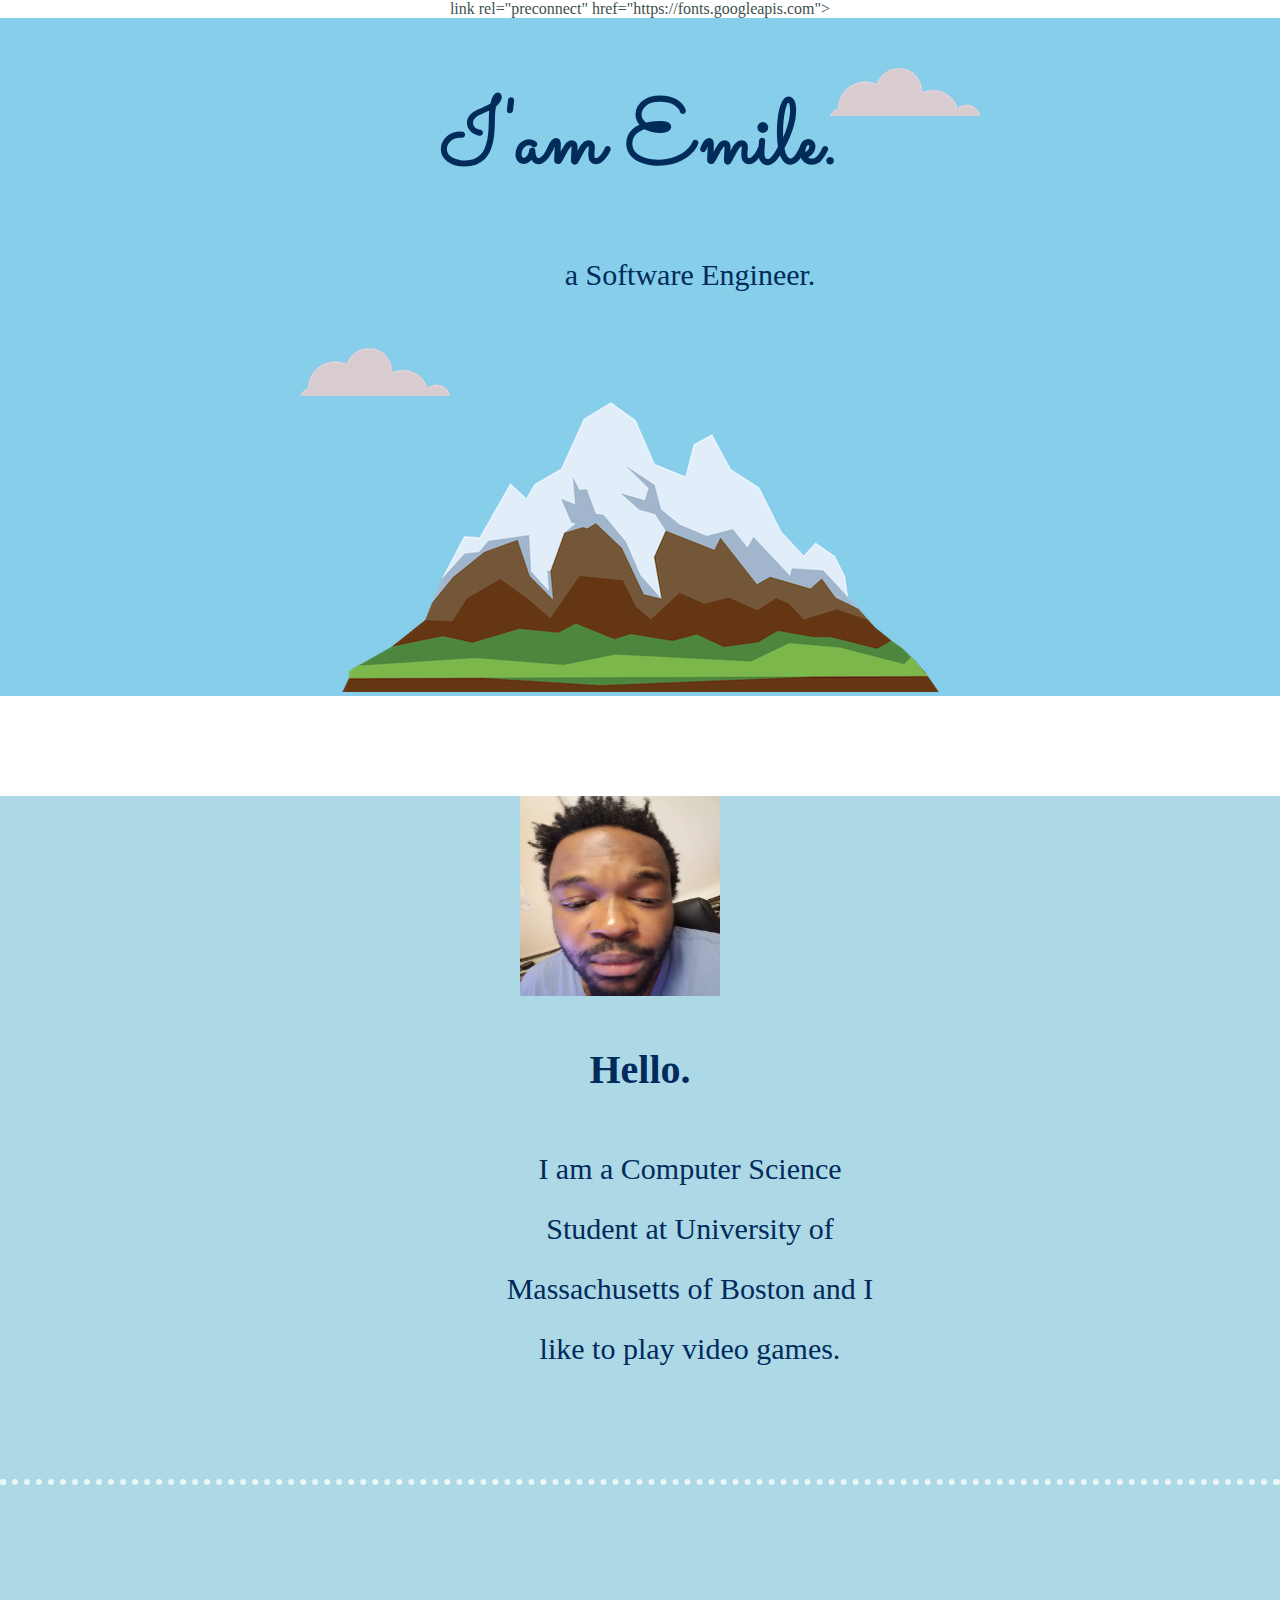
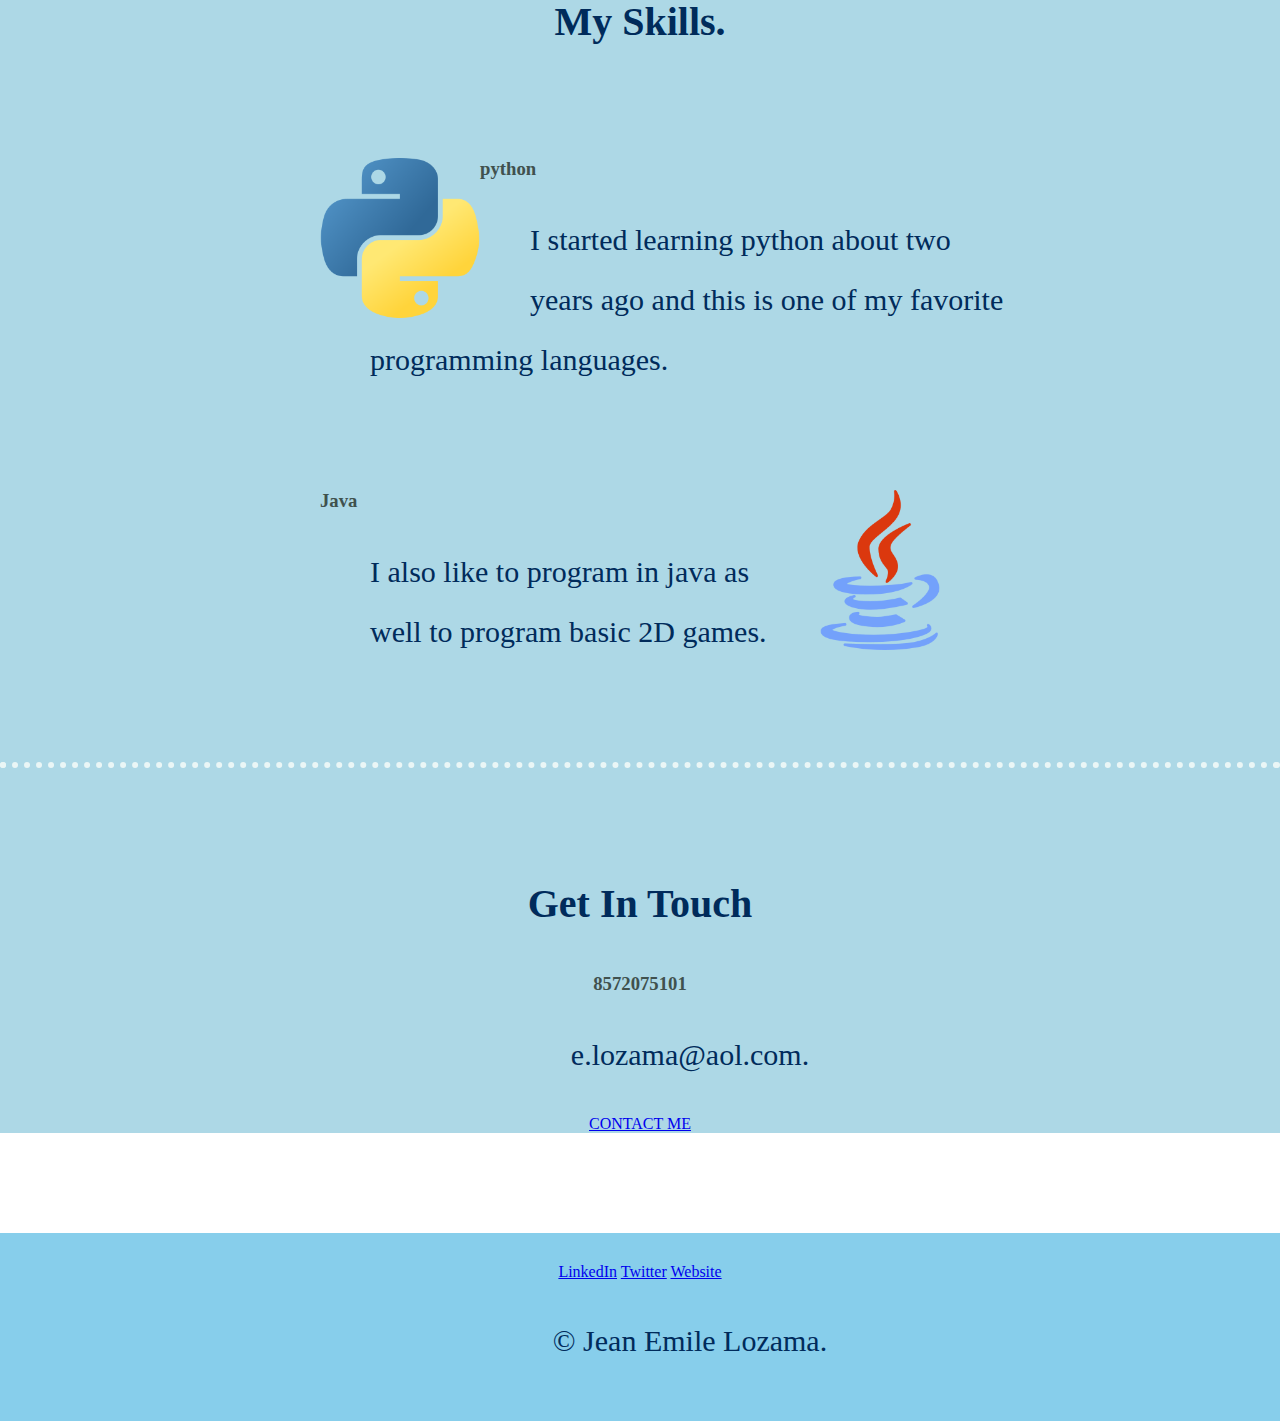
<file: index.html>
<!DOCTYPE html>
<html lang="en" dir="ltr">

<head>
  <meta charset="utf-8">
  <title>Jean Emile Lozama</title>
  <link rel="stylesheet" href="css/styles.css">
  <link rel="icon" href="favicon.ico">
  link rel="preconnect" href="https://fonts.googleapis.com">
<link rel="preconnect" href="https://fonts.gstatic.com" crossorigin>
<link href="https://fonts.googleapis.com/css2?family=Montserrat:wght@200&family=Sacramento&display=swap" rel="stylesheet">
</head>

<body>
  <div class="top-container">
    <img class="top-cloud"src="images/cloud.png" alt="cloud-img">
    <h1>I'am Emile.</h1>
    <p>a Software Engineer.</p>
    <img class="bottom-cloud"src="images/cloud.png" alt="cloud-img">
    <img class="bottom-mountain"src="images/mountain.png" alt="mountain-img">
  </div>
  <div class="middle-container">
    <div class="profile">
      <img class="Emile-image"src= "images/Emile.png">
      <h2>Hello.</h2>
      <p class="intro">I am a Computer Science Student at University of Massachusetts of Boston and I like to play video games.</p>
    </div>
    <hr>
    <div class="skills">
      <h2>My Skills.</h2>
      <div class="skill-row">
        <img class="python-image" src="images/python.png">
        <h3>python</h3>
        <p>I started learning python about two years ago and this is one of my favorite programming languages.</p>
      </div>
      <div class="skill-row">
        <img class="java-image" src="images/java.png" alt="">
        <h3>Java</h3>
        <p>I also like to program in java as well to program basic 2D games.</p>
      </div>
    </div>
    <hr>
    <div class="contact-me">
      <h2>Get In Touch</h2>
      <h3>8572075101</h3>
      <p>e.lozama@aol.com.</p>
      <a class="btn" href="mailto:e.lozama@aol.com">CONTACT ME</a>
    </div>
  </div>


  <div class="bottom-container">
    <a class="footer-link" href="https://www.linkedin.com/">LinkedIn</a>
    <a class="footer-link" href="https://twitter.com/">Twitter</a>
    <a class="footer-link" href="https://www.appbrewery.co/">Website</a>
    <p>© Jean Emile Lozama.</p>
  </div>


</body>

</html>
</file>
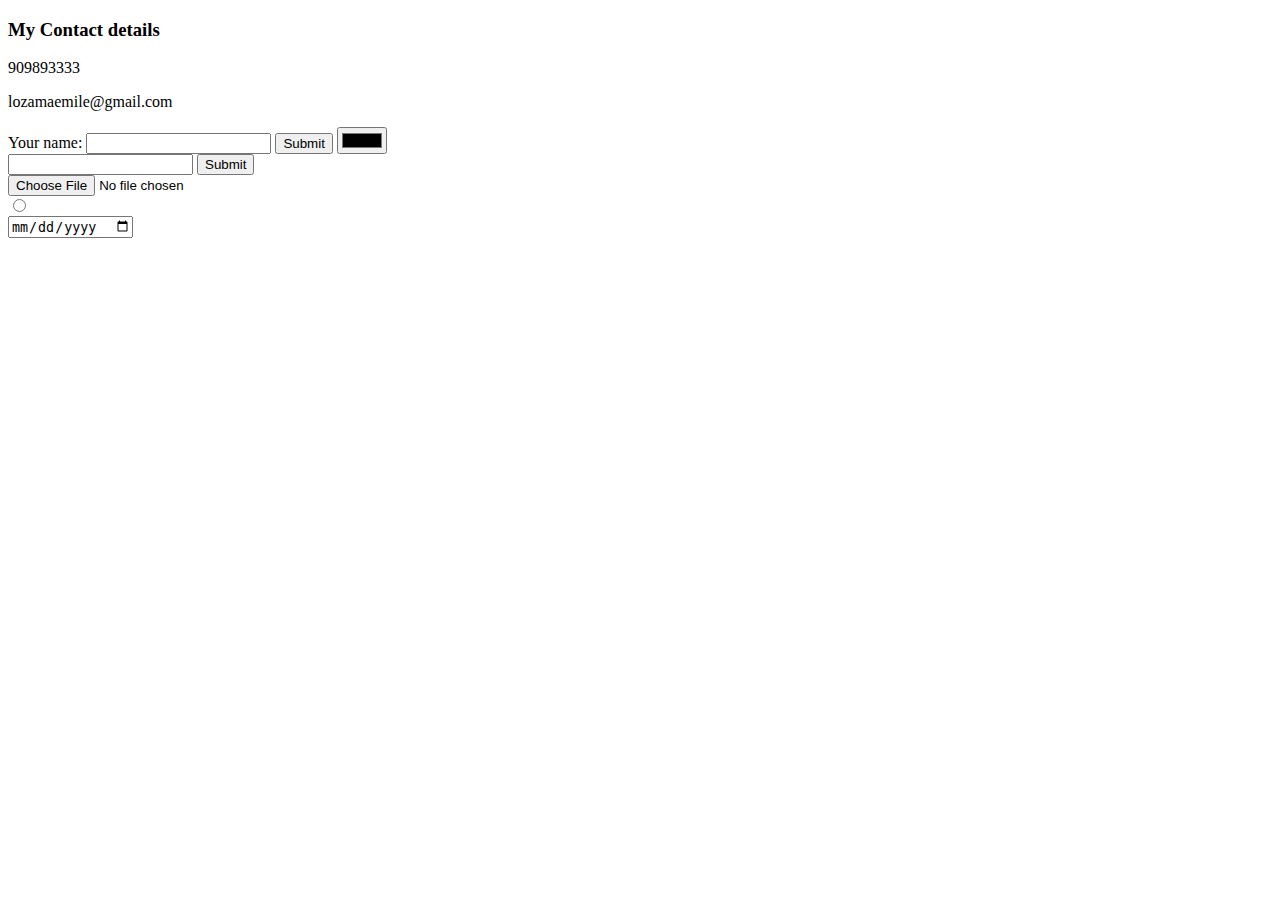
<file: Contact me.html>
<!DOCTYPE html>
<html lang="en" dir="ltr">
  <head>
    <meta charset="utf-8">
    <title>Contact me</title>
  </head>
  <body>
  <h3>My Contact details</h3>
  <p>909893333</p>
  <p>lozamaemile@gmail.com</p>
  <form class="" action="index.html" method="post">
    <label>Your name:</label>
    <input type="text" name="" value="">
    <input type="submit" name="" ="">
    <input type= "color"name="" value="">
    <br>
    <input type="password button" name="" ="">
    <input type="submit" name="" ="">
    <br>
    <input type="file" name="" ="">
    <br>
    <input type=radio name="" value="">
    <br>
    <input type=date name="" value="">
  </form>
  </body>
</html>
</file>
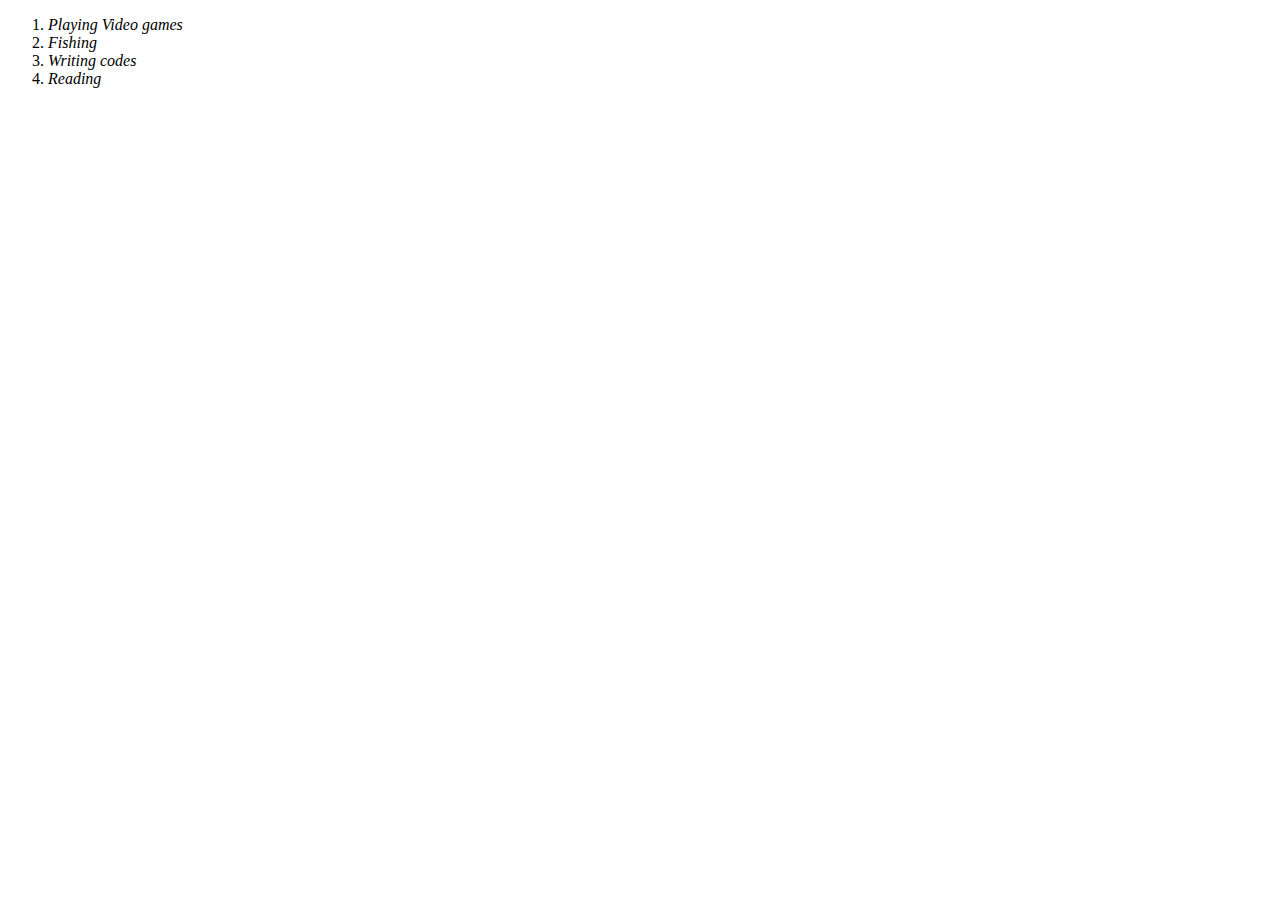
<file: hobbies.html>
<!DOCTYPE html>
<html lang="en" dir="ltr">
  <head>
    <meta charset="utf-8">
    <title>hobbies</title>
  </head>
  <body>
    <ol>
      <li><em>Playing Video games</em></li>
      <li><em>Fishing</em></li>
      <li><em>Writing codes</em></li>
      <li><em>Reading</em></li>
    </ol>

  </body>
</html>
</file>
<file: css/styles.css>
body {
  margin: 0;
  text-align: center;
font-family: 'Tangerine', cursive;
color: #40514E;
}
h1 {
  margin: 50px auto 0 auto;
  padding: 5px;
  font-family: 'Sacramento', cursive;
  font-size: 5.625rem;
  color: #002B5B;

}
h2 {
  font-size: 2.5rem;
  text-align: center;
  color: #002B5B;
  padding: 1%;
}
hr {
  border: dotted #EAF6F6 6px;
  border-bottom: none;
  margin: 100px auto;
}

.top-container{
  background-color: skyblue;
  position: relative;
  padding-top: 5px;

}
.middle-container {
  margin: 100px 0;
  background-color: lightblue;
}

.bottom-container {
  background-color: skyblue;
  padding: 30px 0 20px;
  text-align: center;
}

.bottom-cloud {
  position: absolute;
  left: 300px;
  bottom: 300px;
}
.top-cloud {
  position: absolute;
  right: 300px;
  top: 50px;
}
p {
  font-size: 30px;
  color: #002B5B;
  position: relative;
  top: 0;
  left: 50px;
  line-height: 2;
}
.a {
  text-align: center;
}
.skill-row {
  width: 50%;
  margin: 100px auto 100px auto;
  text-align: left;

}
.python-image{
  width: 25%;
  float: left;

}
.Emile-image {
  height: 200px;
  width: 200px;
  margin-right: 50px;
  margin-left: 10px;

}
.java-image {
  width: 25%;
  float: right;
  margin-left: 50px;
}
.intro {
  width: 30%;
  margin: auto;
}
</file>
